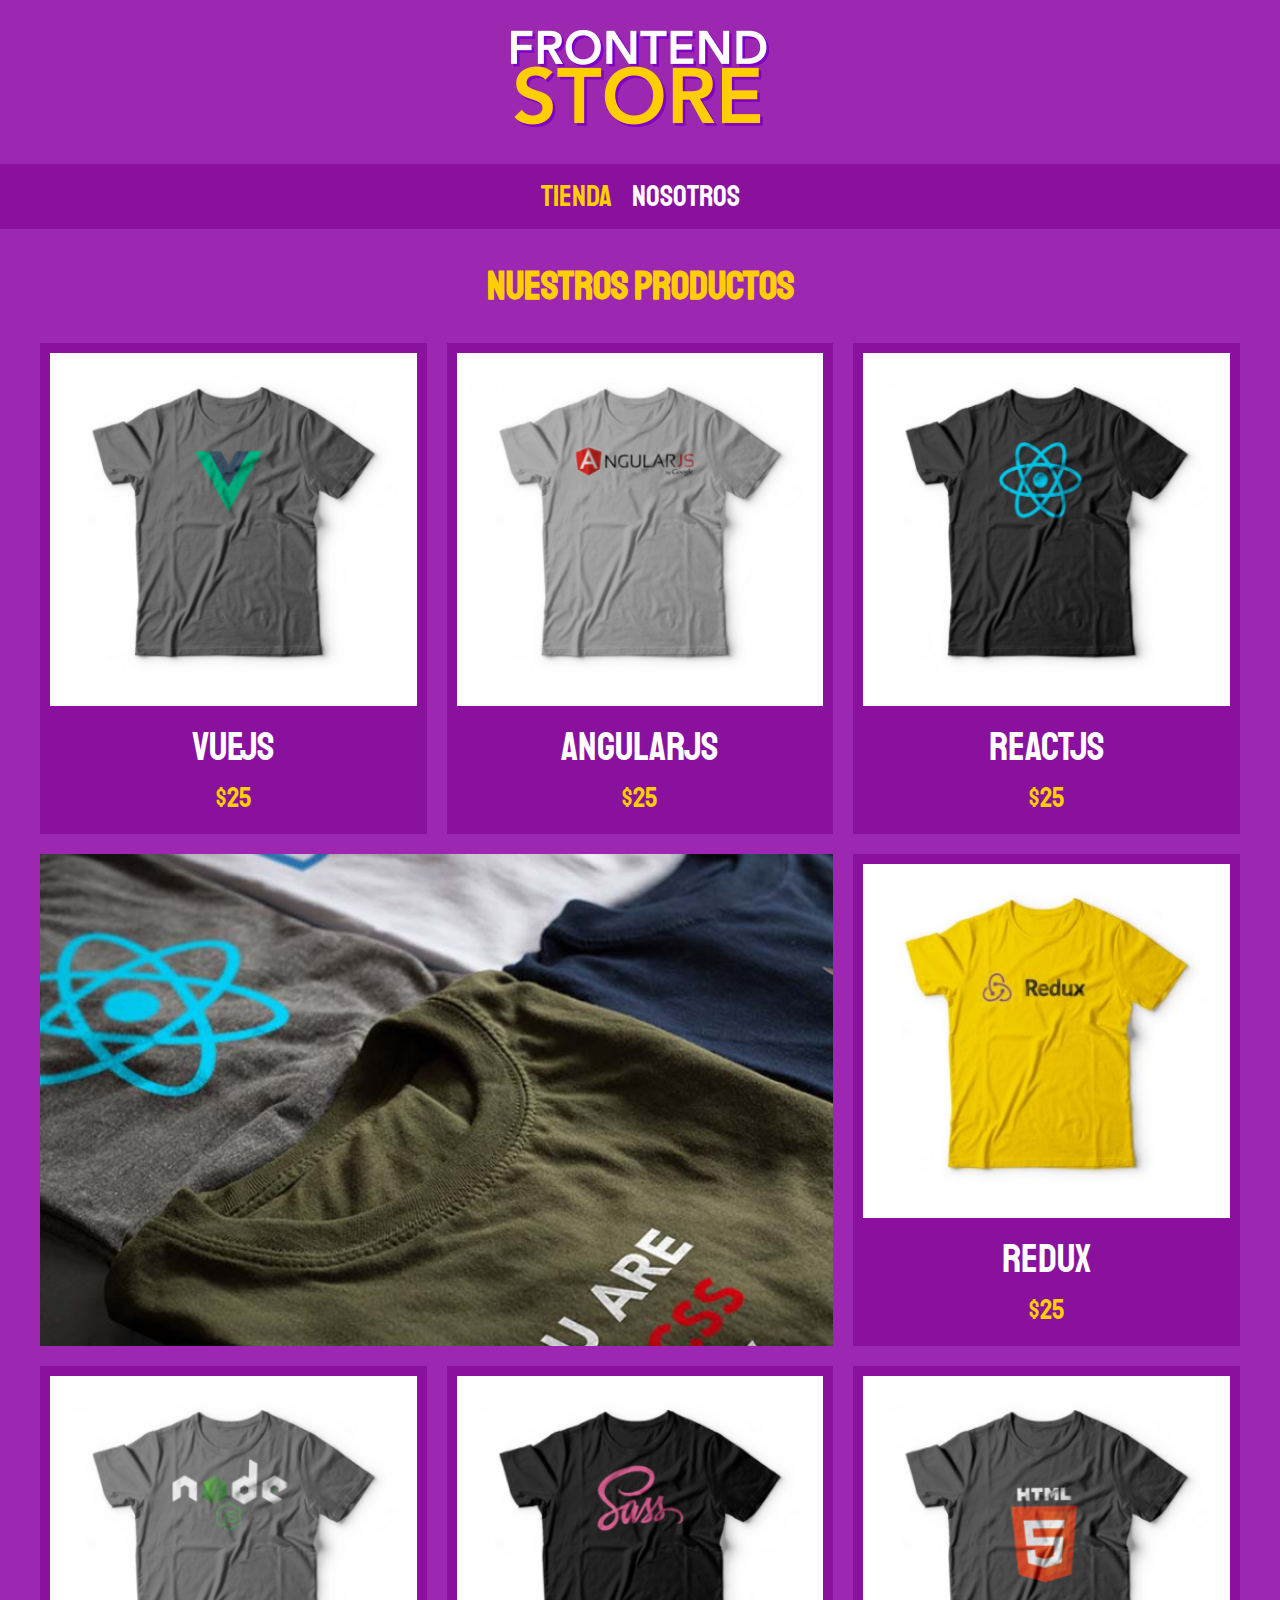
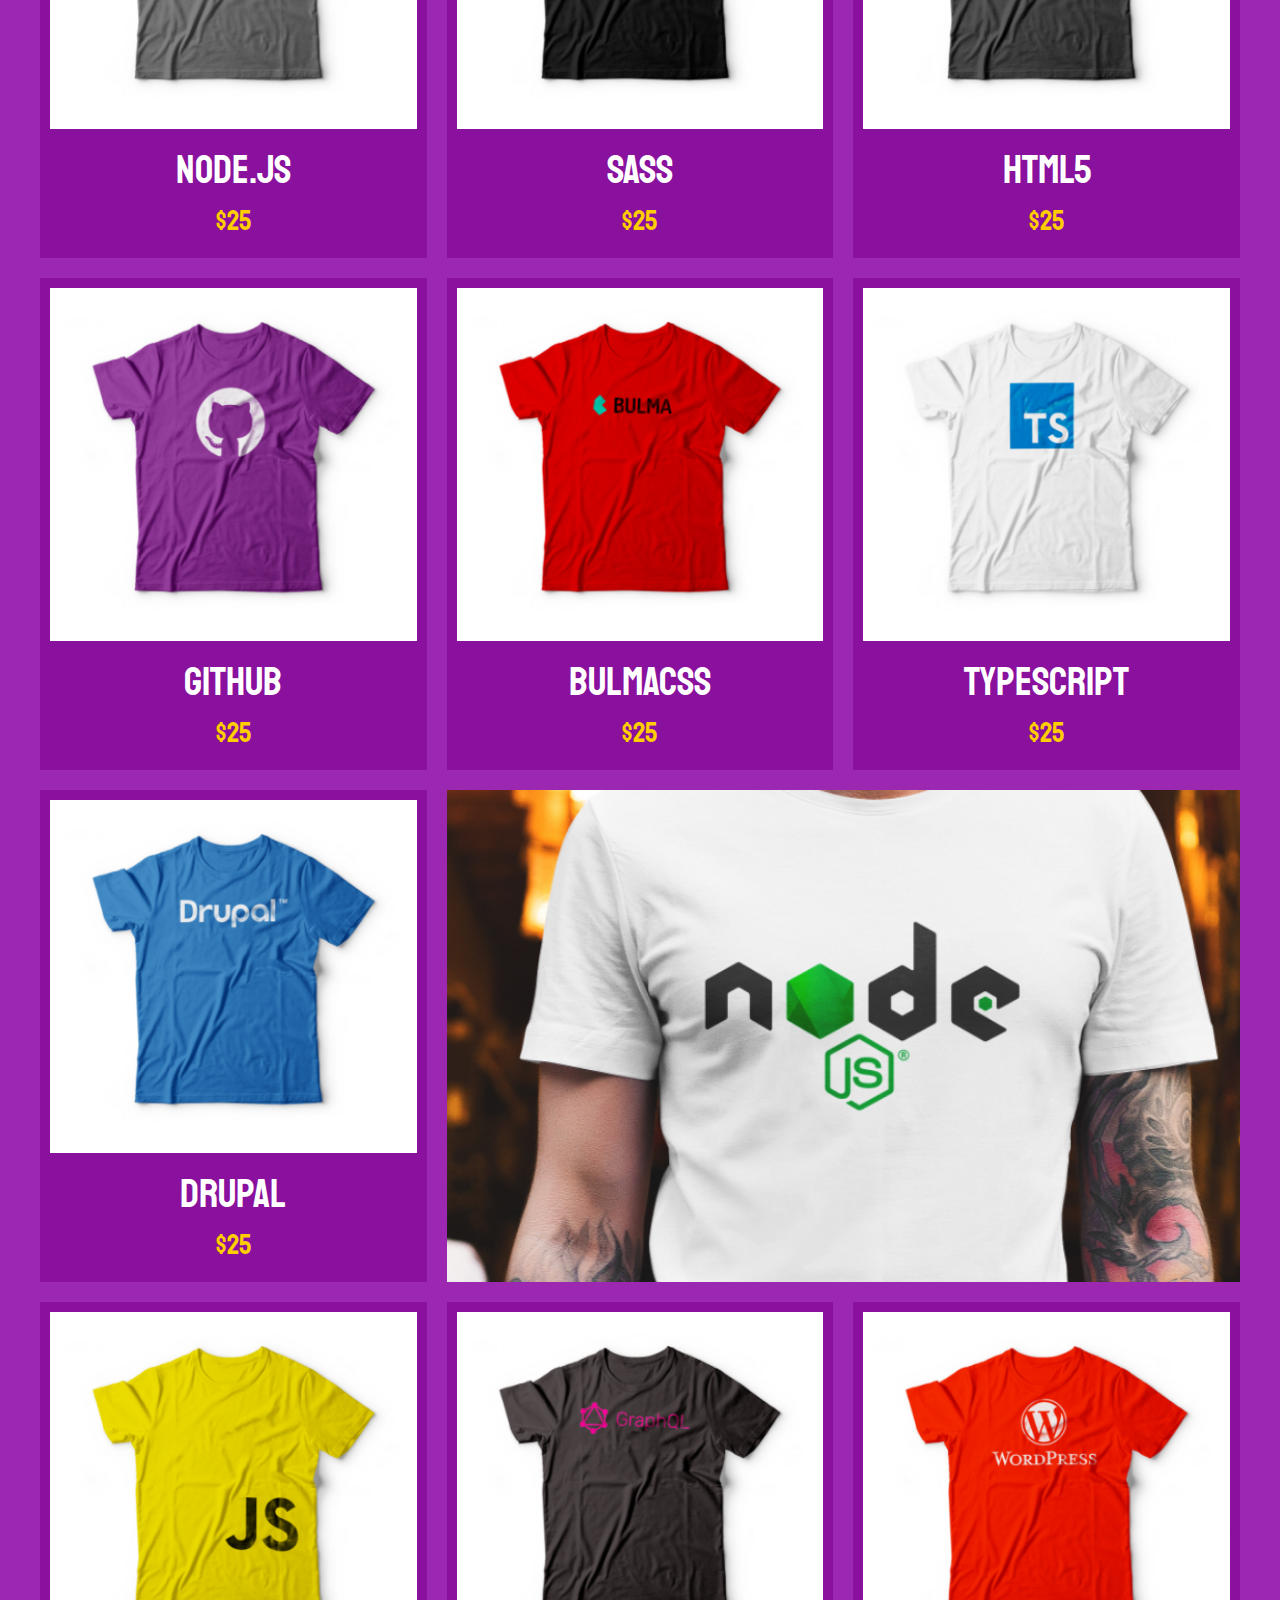
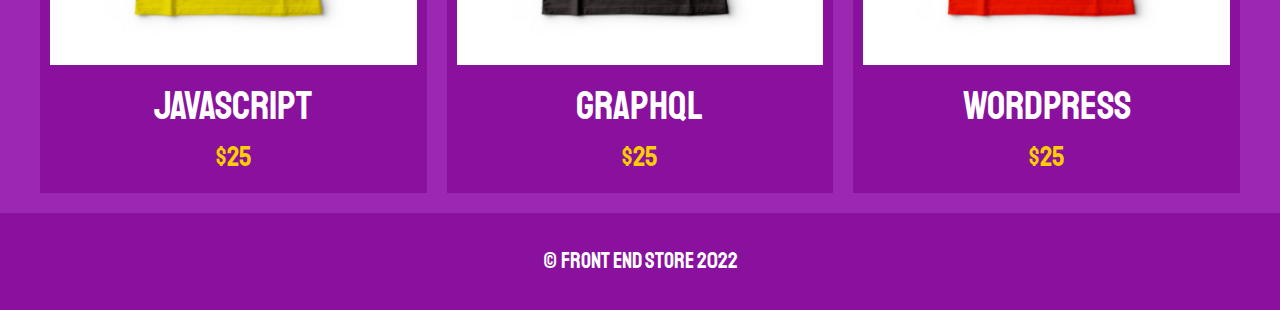
<file: index.html>
<!DOCTYPE html>
<html lang="en">

<head>
    <meta charset="UTF-8">
    <meta name="viewport" content="width=device-width, initial-scale=1.0">
    <title>FrontEnd Store</title>
    <link rel="stylesheet" href="css/normalize.css">
    <link href="https://fonts.googleapis.com/css2?family=Staatliches&display=swap" rel="stylesheet">
    <link rel="stylesheet" href="css/style.css">
</head>

<body>
    <header class="header">
        <a href="index.html">
            <img class="header__logo" src="img/logo.png" alt="Logotipo">
        </a>
    </header>

    <nav class="navegacion">
        <a class="navegacion__enlace navegacion__enlace--activo" href="index.html">Tienda</a>
        <a class="navegacion__enlace" href="nosotros.html">Nosotros</a>
    </nav>

    <main class="contenedor">
        <h1>Nuestros Productos</h1>

        <div class="grid">
            <div class="producto">
                <a href="producto.html">
                    <img class="producto__imagen" src="img/1.jpg" alt="imagen camisa">
                    <div class="producto__informacion">
                        <p class="producto__nombre">VueJS</p>
                        <p class="producto__precio">$25</p>
                    </div>
                </a>
            </div>
            <!--.producto-->
            <div class="producto">
                <a href="producto.html">
                    <img class="producto__imagen" src="img/2.jpg" alt="imagen camisa">
                    <div class="producto__informacion">
                        <p class="producto__nombre">AngularJS</p>
                        <p class="producto__precio">$25</p>
                    </div>
                </a>
            </div>
            <!--.producto-->
            <div class="producto">
                <a href="producto.html">
                    <img class="producto__imagen" src="img/3.jpg" alt="imagen camisa">
                    <div class="producto__informacion">
                        <p class="producto__nombre">ReactJS</p>
                        <p class="producto__precio">$25</p>
                    </div>
                </a>
            </div>
            <!--.producto-->
            <div class="producto">
                <a href="producto.html">
                    <img class="producto__imagen" src="img/4.jpg" alt="imagen camisa">
                    <div class="producto__informacion">
                        <p class="producto__nombre">Redux</p>
                        <p class="producto__precio">$25</p>
                    </div>
                </a>
            </div>
            <!--.producto-->
            <div class="producto">
                <a href="producto.html">
                    <img class="producto__imagen" src="img/5.jpg" alt="imagen camisa">
                    <div class="producto__informacion">
                        <p class="producto__nombre">Node.js</p>
                        <p class="producto__precio">$25</p>
                    </div>
                </a>
            </div>
            <!--.producto-->
            <div class="producto">
                <a href="producto.html">
                    <img class="producto__imagen" src="img/6.jpg" alt="imagen camisa">
                    <div class="producto__informacion">
                        <p class="producto__nombre">SASS</p>
                        <p class="producto__precio">$25</p>
                    </div>
                </a>
            </div>
            <!--.producto-->
            <div class="producto">
                <a href="producto.html">
                    <img class="producto__imagen" src="img/7.jpg" alt="imagen camisa">
                    <div class="producto__informacion">
                        <p class="producto__nombre">HTML5</p>
                        <p class="producto__precio">$25</p>
                    </div>
                </a>
            </div>
            <!--.producto-->
            <div class="producto">
                <a href="producto.html">
                    <img class="producto__imagen" src="img/8.jpg" alt="imagen camisa">
                    <div class="producto__informacion">
                        <p class="producto__nombre">Github</p>
                        <p class="producto__precio">$25</p>
                    </div>
                </a>
            </div>
            <!--.producto-->
            <div class="producto">
                <a href="producto.html">
                    <img class="producto__imagen" src="img/9.jpg" alt="imagen camisa">
                    <div class="producto__informacion">
                        <p class="producto__nombre">BulmaCSS</p>
                        <p class="producto__precio">$25</p>
                    </div>
                </a>
            </div>
            <!--.producto-->
            <div class="producto">
                <a href="producto.html">
                    <img class="producto__imagen" src="img/10.jpg" alt="imagen camisa">
                    <div class="producto__informacion">
                        <p class="producto__nombre">TypeScript</p>
                        <p class="producto__precio">$25</p>
                    </div>
                </a>
            </div>
            <!--.producto-->
            <div class="producto">
                <a href="producto.html">
                    <img class="producto__imagen" src="img/11.jpg" alt="imagen camisa">
                    <div class="producto__informacion">
                        <p class="producto__nombre">Drupal</p>
                        <p class="producto__precio">$25</p>
                    </div>
                </a>
            </div>
            <!--.producto-->
            <div class="producto">
                <a href="producto.html">
                    <img class="producto__imagen" src="img/12.jpg" alt="imagen camisa">
                    <div class="producto__informacion">
                        <p class="producto__nombre">JavaScript</p>
                        <p class="producto__precio">$25</p>
                    </div>
                </a>
            </div>
            <!--.producto-->
            <div class="producto">
                <a href="producto.html">
                    <img class="producto__imagen" src="img/13.jpg" alt="imagen camisa">
                    <div class="producto__informacion">
                        <p class="producto__nombre">GraphQL</p>
                        <p class="producto__precio">$25</p>
                    </div>
                </a>
            </div>
            <!--.producto-->
            <div class="producto">
                <a href="producto.html">
                    <img class="producto__imagen" src="img/14.jpg" alt="imagen camisa">
                    <div class="producto__informacion">
                        <p class="producto__nombre">WordPress</p>
                        <p class="producto__precio">$25</p>
                    </div>
                </a>
            </div>
            <!--.producto-->

            <div class="grafico grafico--camisas"></div>
            <div class="grafico grafico--node"></div>
        </div>
    </main>

    <footer class="footer">
        <p class="footer__texto">&copy Front End Store 2022</p>
    </footer>

</body>

</html>
</file>
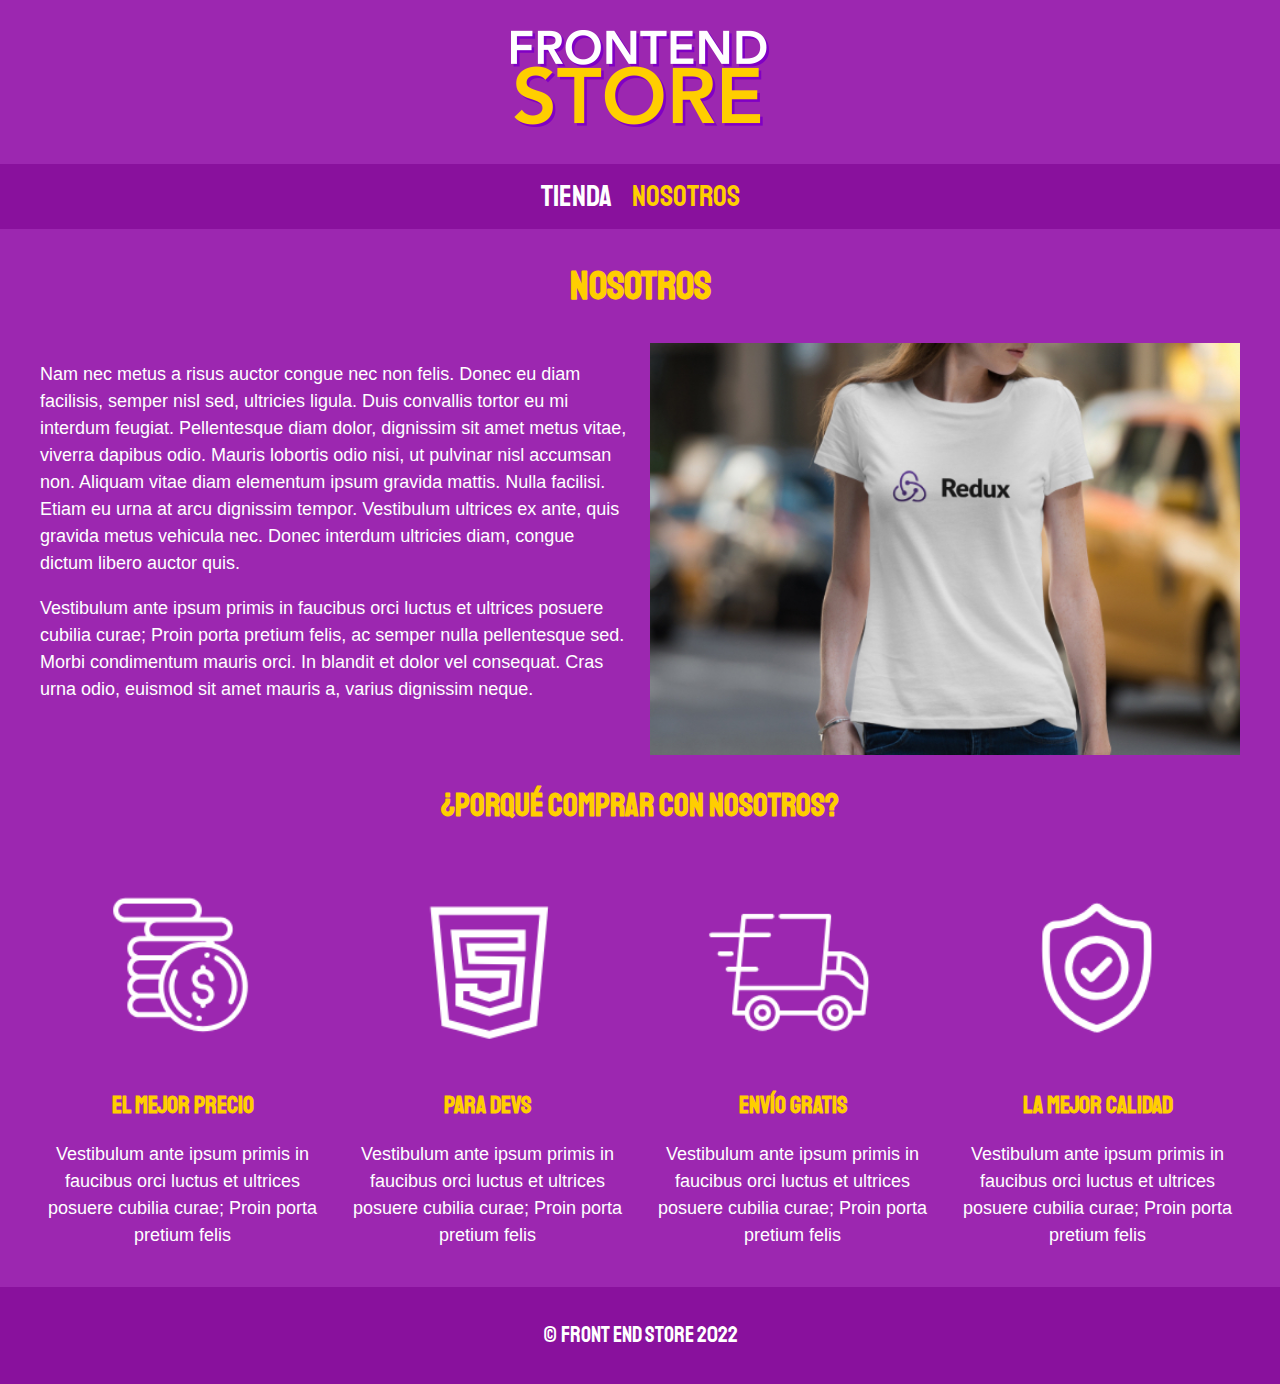
<file: nosotros.html>
<!DOCTYPE html>
<html lang="en">

<head>
    <meta charset="UTF-8">
    <meta name="viewport" content="width=device-width, initial-scale=1.0">
    <title>FrontEnd Store</title>
    <link rel="stylesheet" href="css/normalize.css">
    <link href="https://fonts.googleapis.com/css2?family=Staatliches&display=swap" rel="stylesheet">
    <link rel="stylesheet" href="css/style.css">
</head>

<body>
    <header class="header">
        <a href="index.html">
            <img class="header__logo" src="img/logo.png" alt="Logotipo">
        </a>
    </header>

    <nav class="navegacion">
        <a class="navegacion__enlace" href="index.html">Tienda</a>
        <a class="navegacion__enlace navegacion__enlace--activo" href="nosotros.html">Nosotros</a>
    </nav>

    <main class="contenedor">
        <h1>Nosotros</h1>

        <div class="nosotros">
            <div class="nosotros__contenido">
                <p>Nam nec metus a risus auctor congue nec non felis. Donec eu diam facilisis, semper nisl sed,
                    ultricies ligula. Duis convallis tortor eu mi interdum feugiat. Pellentesque diam dolor, dignissim
                    sit amet metus vitae, viverra dapibus odio. Mauris lobortis odio nisi, ut pulvinar nisl accumsan
                    non. Aliquam vitae diam elementum ipsum gravida mattis. Nulla facilisi. Etiam eu urna at arcu
                    dignissim tempor. Vestibulum ultrices ex ante, quis gravida metus vehicula nec. Donec interdum
                    ultricies diam, congue dictum libero auctor quis. </p>

                <p>Vestibulum ante ipsum primis in faucibus orci luctus et ultrices posuere cubilia curae; Proin porta
                    pretium felis, ac semper nulla pellentesque sed. Morbi condimentum mauris orci. In blandit et dolor
                    vel consequat. Cras urna odio, euismod sit amet mauris a, varius dignissim neque.
                </p>
            </div>
            <img class="nosotros__imagen" src="img/nosotros.jpg" alt="imagen nosotros">
        </div>
    </main>

    <section class="contenedor comprar">
        <h2 class="comprar__titulo">¿Porqué Comprar con nosotros?</h2>

        <div class="bloques">
            <div class="bloque">
                <img class="bloque__imagen" src="img/icono_1.png" alt="porque comprar">
                <h3 class="bloque__titulo">El Mejor Precio</h3>
                <p>Vestibulum ante ipsum primis in faucibus orci luctus et ultrices posuere cubilia curae; Proin porta
                    pretium felis</p>
            </div>
            <!--.bloque-->

            <div class="bloque">
                <img class="bloque__imagen" src="img/icono_2.png" alt="porque comprar">
                <h3 class="bloque__titulo">Para Devs</h3>
                <p>Vestibulum ante ipsum primis in faucibus orci luctus et ultrices posuere cubilia curae; Proin porta
                    pretium felis</p>
            </div>
            <!--.bloque-->

            <div class="bloque">
                <img class="bloque__imagen" src="img/icono_3.png" alt="porque comprar">
                <h3 class="bloque__titulo">Envío Gratis</h3>
                <p>Vestibulum ante ipsum primis in faucibus orci luctus et ultrices posuere cubilia curae; Proin porta
                    pretium felis</p>
            </div>
            <!--.bloque-->

            <div class="bloque">
                <img class="bloque__imagen" src="img/icono_4.png" alt="porque comprar">
                <h3 class="bloque__titulo">La Mejor Calidad</h3>
                <p>Vestibulum ante ipsum primis in faucibus orci luctus et ultrices posuere cubilia curae; Proin porta
                    pretium felis</p>
            </div>
            <!--.bloque-->
        </div>
        <!--.bloques-->
    </section>

    <footer class="footer">
        <p class="footer__texto">&copy Front End Store 2022</p>
    </footer>

</body>

</html>
</file>
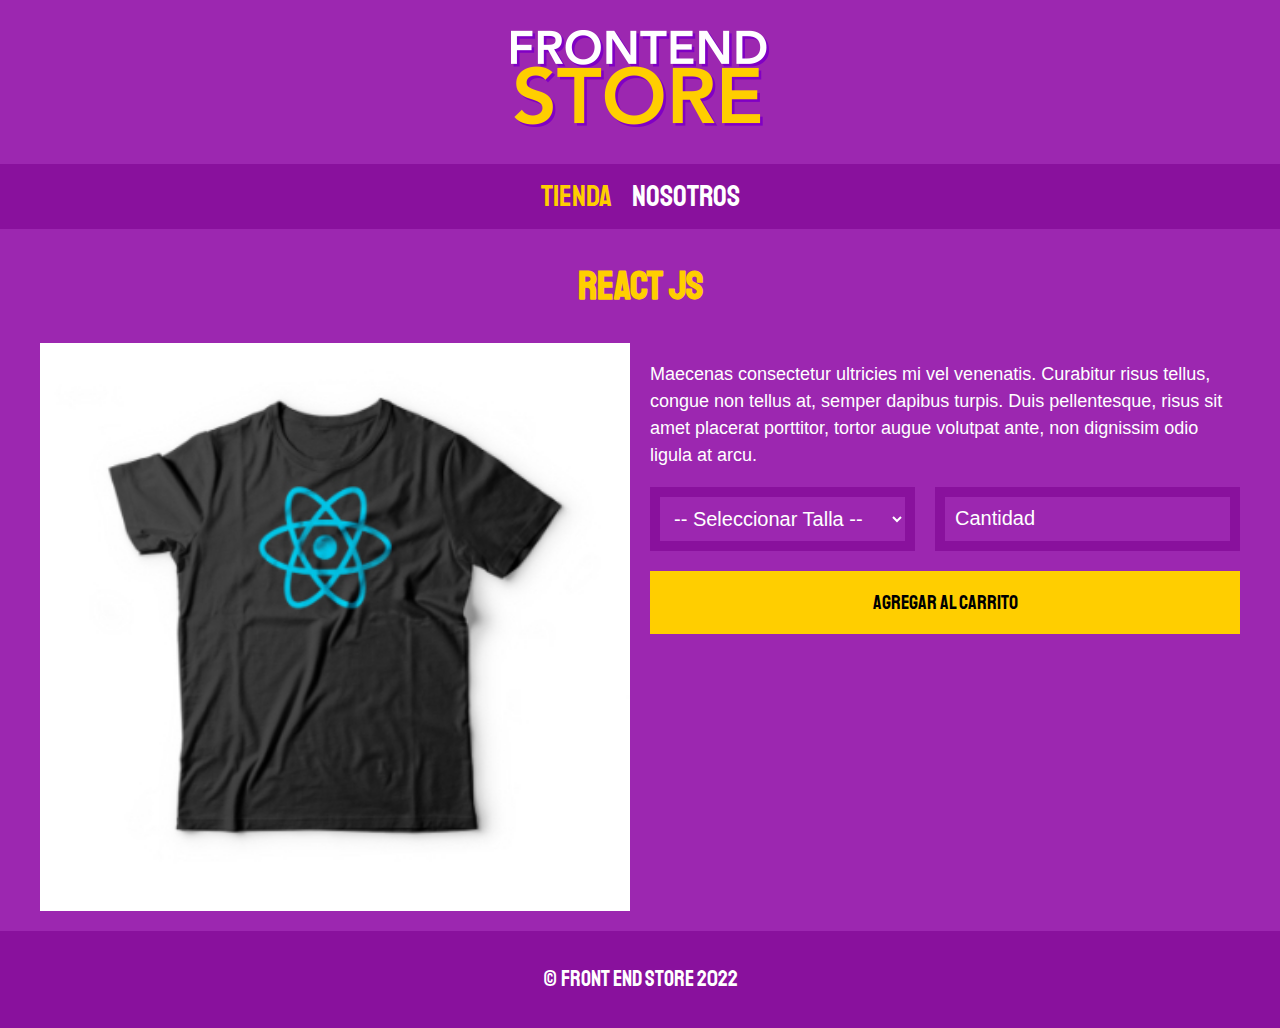
<file: producto.html>
<!DOCTYPE html>
<html lang="en">

<head>
    <meta charset="UTF-8">
    <meta name="viewport" content="width=device-width, initial-scale=1.0">
    <title>FrontEnd Store</title>
    <link rel="stylesheet" href="css/normalize.css">
    <link href="https://fonts.googleapis.com/css2?family=Staatliches&display=swap" rel="stylesheet">
    <link rel="stylesheet" href="css/style.css">
</head>

<body>
    <header class="header">
        <a href="index.html">
            <img class="header__logo" src="img/logo.png" alt="Logotipo">
        </a>
    </header>

    <nav class="navegacion">
        <a class="navegacion__enlace navegacion__enlace--activo" href="index.html">Tienda</a>
        <a class="navegacion__enlace" href="nosotros.html">Nosotros</a>
    </nav>

    <main class="contenedor">
        <h1>React JS</h1>

        <div class="camisa">
            <img class="camisa__imagen" src="img/3.jpg" alt="Imagen del Producto">

            <div class="camisa__contenido">
                <p>Maecenas consectetur ultricies mi vel venenatis. Curabitur risus tellus, congue non tellus at, semper
                    dapibus turpis. Duis pellentesque, risus sit amet placerat porttitor, tortor augue volutpat ante,
                    non dignissim odio ligula at arcu.</p>

                <form class="formulario">
                    <select class="formulario__campo">
                        <option disable selected>-- Seleccionar Talla --</option>
                        <option>Chica</option>
                        <option>Mediana</option>
                        <option>Grande</option>
                    </select>
                    <input class="formulario__campo" type="number" placeholder="Cantidad" min="1">
                    <input class="formulario__submit" type="submit" value="Agregar al Carrito">
                </form>
            </div>
        </div>
    </main>

    <footer class="footer">
        <p class="footer__texto">&copy Front End Store 2022</p>
    </footer>

</body>

</html>
</file>
<file: css/style.css>
:root {
  --primario: #9c27b0;
  --primarioOscuro: #89119d;
  --secundario: #ffce00;
  --secundarioOscuro: #e9bb02;
  --blanco: #ffffff;
  --negro: #000000;

  --fuentePrincipal: "Staatliches", cursive;
}

html {
  box-sizing: border-box;
  font-size: 62.5%;
}

*,
*:before,
*:after {
  box-sizing: inherit;
}

/** Globales **/
body {
  background-color: var(--primario);
  font-size: 1.6rem;
  line-height: 1.5;
}
p {
  font-size: 1.8rem;
  font-family: Arial, Helvetica, sans-serif;
  color: var(--blanco);
}
a {
  text-decoration: none;
}
img {
  width: 100%;
}
.contenedor {
  max-width: 120rem;
  margin: 0 auto;
}
h1,
h2,
h3 {
  text-align: center;
  color: var(--secundario);
  font-family: var(--fuentePrincipal);
}
h1 {
  font-size: 4rem;
}
h2 {
  font-size: 3.2rem;
}
h3 {
  font-size: 2.4rem;
}

/** Header **/
.header {
  display: flex;
  justify-content: center;
}
.header__logo {
  margin: 3rem 0;
}
/** Footer **/
.footer {
  background-color: var(--primarioOscuro);
  padding: 1rem 0;
  margin-top: 2rem;
}
.footer__texto {
  font-family: var(--fuentePrincipal);
  text-align: center;
  font-size: 2.2rem;
}
/** Navegacion **/
.navegacion {
  background-color: var(--primarioOscuro);
  padding: 1rem 0;
  display: flex;
  justify-content: center;
  gap: 2rem;
}
.navegacion__enlace {
  font-family: var(--fuentePrincipal);
  color: var(--blanco);
  font-size: 3rem;
}
.navegacion__enlace--activo,
.navegacion__enlace:hover {
  color: var(--secundario);
}

/** Grid **/
.grid {
  display: grid;
  grid-template-columns: repeat(2, 1fr);
  gap: 2rem;
}
@media (min-width: 768px) {
  .grid {
    grid-template-columns: repeat(3, 1fr);
  }
}

/** Productos **/
.producto {
  background-color: var(--primarioOscuro);
  padding: 1rem;
}

.producto__nombre {
  font-size: 4rem;
}
.producto__precio {
  font-size: 2.8rem;
  color: var(--secundario);
}
.producto__nombre,
.producto__precio {
  font-family: var(--fuentePrincipal);
  margin: 1rem 0;
  text-align: center;
  line-height: 1.2;
}

/** Graficos **/
.grafico {
  min-height: 30rem;
  background-repeat: no-repeat;
  background-size: cover;
  grid-column: 1 / 3;
}
.grafico--camisas {
  grid-row: 2 / 3;
  background-image: url(../img/grafico1.jpg);
}
.grafico--node {
  background-image: url(../img/grafico2.jpg);
  grid-row: 8 / 9;
}

@media (min-width: 768px) {
  .grafico--node {
    grid-row: 5 / 6;
    grid-column: 2 / 4;
  }
}

/** Nosotros **/
.nosotros {
  display: grid;
  grid-template-rows: repeat(2, auto);
}
@media (min-width: 768px) {
  .nosotros {
    grid-template-columns: repeat(2, 1fr);
    column-gap: 2rem;
  }
}
.nosotros__imagen {
  grid-row: 1 / 2;
}
@media (min-width: 768px) {
  .nosotros__imagen {
    grid-column: 2 / 3;
  }
}

/** Bloques **/
.bloques {
  display: grid;
  grid-template-columns: repeat(2, 1fr);
  gap: 2rem;
}
@media (min-width: 768px) {
  .bloques {
    grid-template-columns: repeat(4, 1fr);
  }
}

.bloque {
  text-align: center;
}

.bloque__titulo {
  margin: 0;
}

/** Pagina del Producto **/
@media (min-width: 768px) {
  .camisa {
    display: grid;
    grid-template-columns: repeat(2, 1fr);
    column-gap: 2rem;
  }
}

.formulario {
  display: grid;
  grid-template-columns: repeat(2, 1fr);
  gap: 2rem;
}
.formulario__campo {
  border: 1rem solid var(--primarioOscuro);
  background-color: transparent;
  color: var(--blanco);
  font-size: 2rem;
  font-family: Arial, Helvetica, sans-serif;
  padding: 1rem;
}

option {
  background-color: var(--primarioOscuro);
}

::placeholder {
  color: #ffffff;
}

.formulario__submit {
  background-color: var(--secundario);
  border: none;
  font-size: 2rem;
  font-family: var(--fuentePrincipal);
  padding: 2rem;
  transition: background-color 0.3s ease;
  grid-column: 1 / 3;
}
.formulario__submit:hover {
  cursor: pointer;
  background-color: var(--secundarioOscuro);
}
</file>
